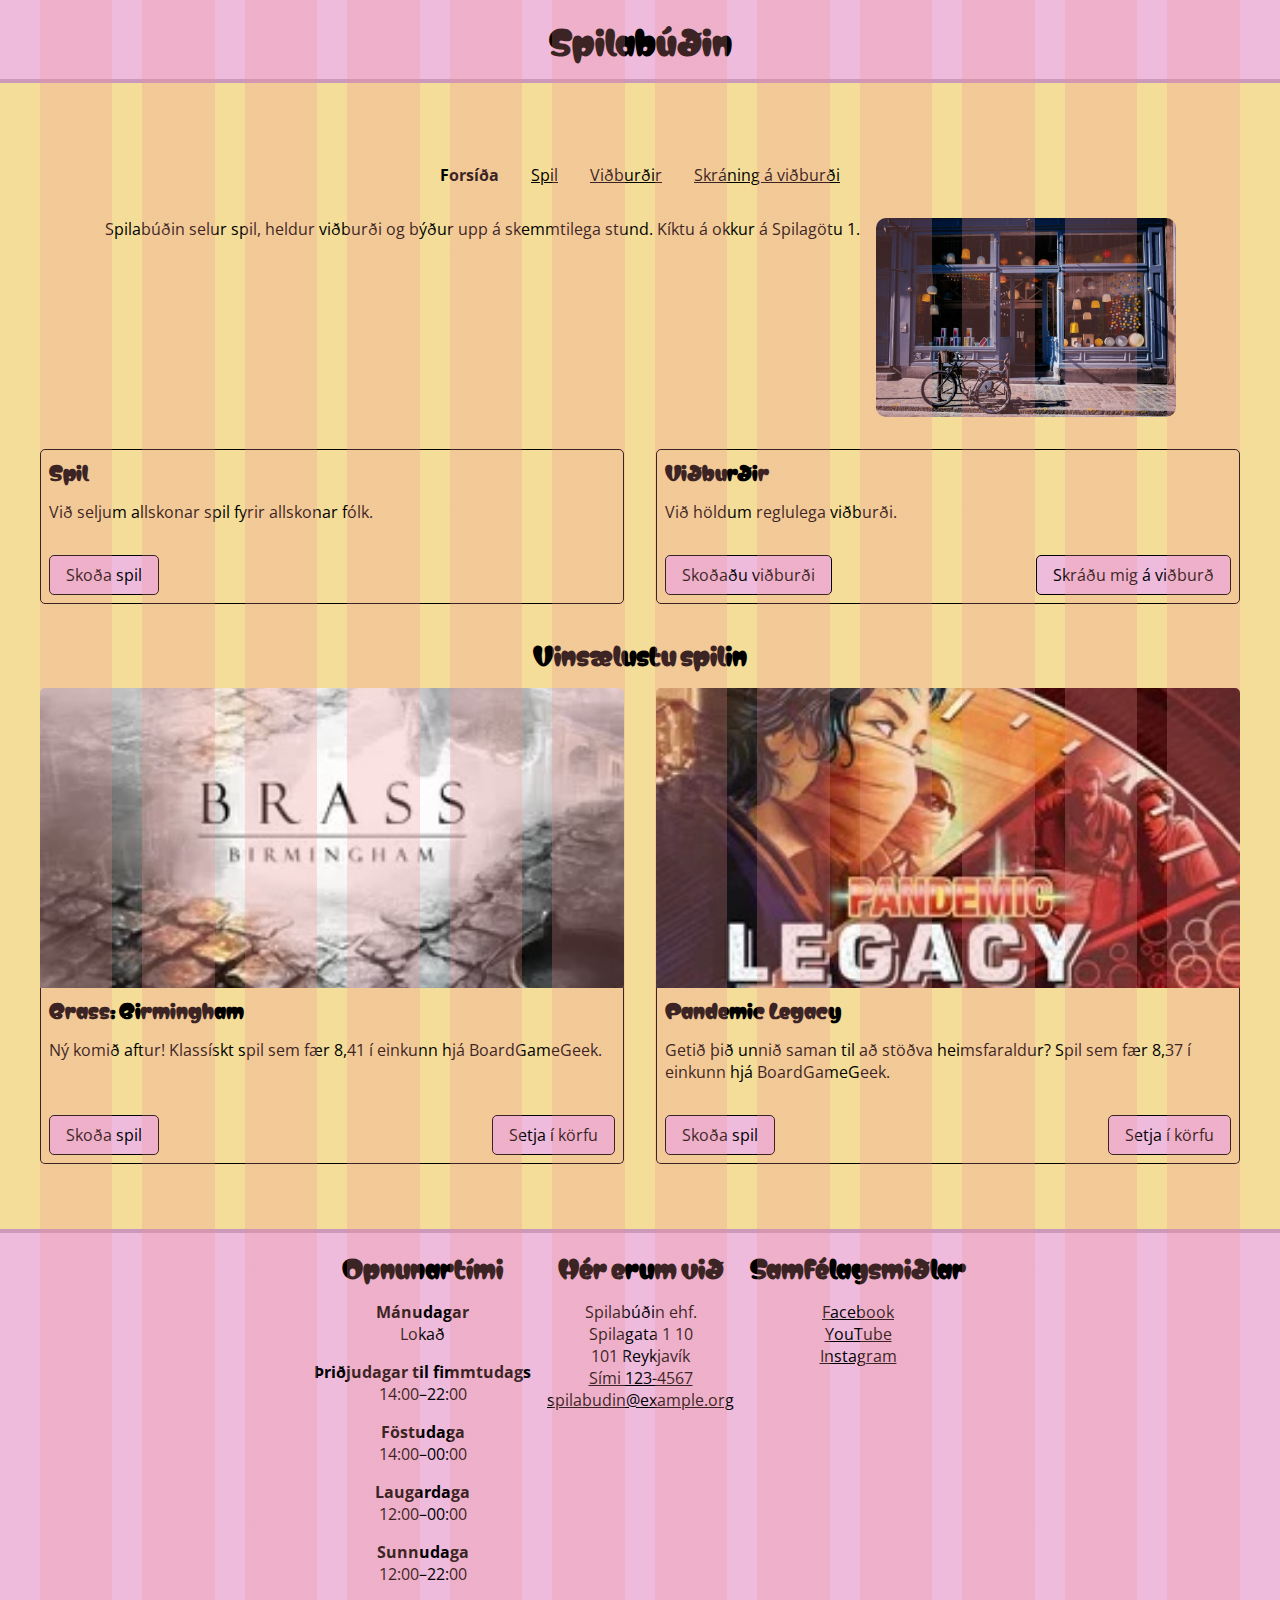
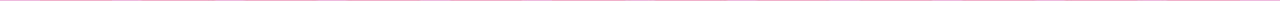
<file: index.html>
<!DOCTYPE html>
<html lang="is">

<head>
  <meta name="viewport" content="width=device-width, initial-scale=1">
  <meta charset="utf-8">
  <title>Spilabúðin</title>
  <link rel="stylesheet" href="./styles.css">
  <link rel="stylesheet" href="./grid.css">
  <meta name="description"
    content="Spilabúðin selur spil, heldur viðburði og býður upp á skemmtilega stund. Kíktu á okkur á Spilagötu 1.">
  <meta property="og:title" content="Spilabúðin">
  <meta property="og:description"
    content="Spilabúðin selur spil, heldur viðburði og býður upp á skemmtilega stund. Kíktu á okkur á Spilagötu 1.">
  <meta property="og:image" content="./myndir/sharing.jpg">
</head>

<body>
  <div class="fade">
  <div class="wrapper">
    
    <header>
      <h1>Spilabúðin</h1>
    </header>

    <p class="sr-only"><a href="#efni">Beint í efni</a></p>

    <div class="wrapper-content">
      <nav class="wrapper-nav">
        <ul>
          <li><strong>Forsíða</strong></li>
          <li><a href="sidur/spil.html">Spil</a></li>
          <li><a href="sidur/vidburdir.html">Viðburðir</a></li>
          <li><a href="sidur/skraning.html">Skráning á viðburði</a></li>
        </ul>
      </nav>

      <main id="efni" class="wrapper-main">
        <div class="content">

          <div class="intro">
            <img src="./myndir/spilabudin.jpg"
              alt="Inngangur að Spilabúðinni, blámálað hús með stórum gluggum. Í gluggunum eru litríkir hlutir. Fyrir framan húsið er hjól.">

            <p>Spilabúðin selur spil, heldur viðburði og býður upp á skemmtilega stund. Kíktu á okkur á Spilagötu 1.</p>
          </div>

          <div class="cards">
            <div class="content">
              <section class="card">
                <div class="content">
                  <h3 class="title">Spil</h3>
                  <div class="text">
                    <p>Við seljum allskonar spil fyrir allskonar fólk.</p>
                  </div>
                  <div class="actions">
                    <a href="./sidur/spil.html" class="button">Skoða spil</a>
                  </div>
                </div>
              </section>

              <section class="card">
                <div class="content">
                  <h3 class="title">Viðburðir</h3>
                  <div class="text">
                    <p>Við höldum reglulega viðburði.</p>
                  </div>
                  <div class="actions">
                    <a class="button" href="./sidur/vidburdir.html">Skoðaðu viðburði</a> <a class="button"
                      href="./sidur/skraning.html">Skráðu mig á viðburð</a>
                  </div>
                </div>
              </section>
            </div>
          </div>

          <div class="cards">
            <h2 class="title">Vinsælustu spilin</h2>
            <div class="content">
              <section class="card">
                <div class="image"><img src="./myndir/brass.jpg" alt="Mynd af boxi spilsins Brass: Birmingham"></div>
                <div class="content">
                  <h3 class="title">Brass: Birmingham</h3>
                  <div class="text">
                    <p>Ný komið aftur! Klassískt spil sem fær 8,41 í einkunn hjá BoardGameGeek.
                    </p>
                  </div>
                  <div class="actions">
                    <a href="./sidur/spil.html" class="button">Skoða spil</a>

                    <!-- Rétt leið til að útbúa form, þó ekkert virki... -->
                    <form method="post" action=".">
                      <input type="hidden" name="id" value="1">
                      <button class="button">Setja í körfu</button>
                    </form>
                  </div>
                </div>

              </section>

              <section class="card">
                <div class="image"><img class="image" src="./myndir/pandemic.jpg"
                    alt="Mynd af boxi spilsins Pandemic Legacy"></div>
                <div class="content">
                  <h3 class="title">Pandemic Legacy</h3>
                  <div class="text">
                    <p>Getið þið unnið saman til að stöðva heimsfaraldur? Spil sem fær 8,37 í einkunn hjá BoardGameGeek.
                    </p>
                  </div>
                  <div class="actions">
                    <a href="./sidur/spil.html" class="button">Skoða spil</a>

                    <form method="post" action=".">
                      <input type="hidden" name="id" value="1">
                      <button class="button">Setja í körfu</button>
                    </form>
                  </div>
                </div>

              </section>
            </div>
          </div>
        </div>
      </main>
    </div>

    <footer>
      <section>
        <h2>Opnunartími</h2>
        <dl>
          <dt>Mánudagar</dt>
          <dd>Lokað</dd>
          <dt>Þriðjudagar til fimmtudags</dt>
          <dd>14:00–22:00</dd>
          <dt>Föstudaga</dt>
          <dd>14:00–00:00</dd>
          <dt>Laugardaga</dt>
          <dd>12:00–00:00</dd>
          <dt>Sunnudaga</dt>
          <dd>12:00–22:00</dd>
        </dl>
      </section>

      <section>
        <h2>Hér erum við</h2>
        <ul>
          <li>Spilabúðin ehf.</li>
          <li>Spilagata 1 10</li>
          <li>101 Reykjavík</li>
          <li><a href="tel:1234567">Sími 123-4567</a></li>
          <li>
            <a href="mailto:spilabudin@example.org">spilabudin@example.org</a>
          </li>
        </ul>
      </section>

      <section>
        <h2>Samfélagsmiðlar</h2>
        <ul>
          <li><a href="https://www.facebook.com/HaskoliIslands/">Facebook</a></li>
          <li><a href="https://www.youtube.com/user/HIvarp">YouTube</a></li>
          <li><a href="https://www.instagram.com/haskoli_islands/">Instagram</a></li>
        </ul>
      </section>
    </footer>
  </div>
</div>

</body>

</html>
</file>
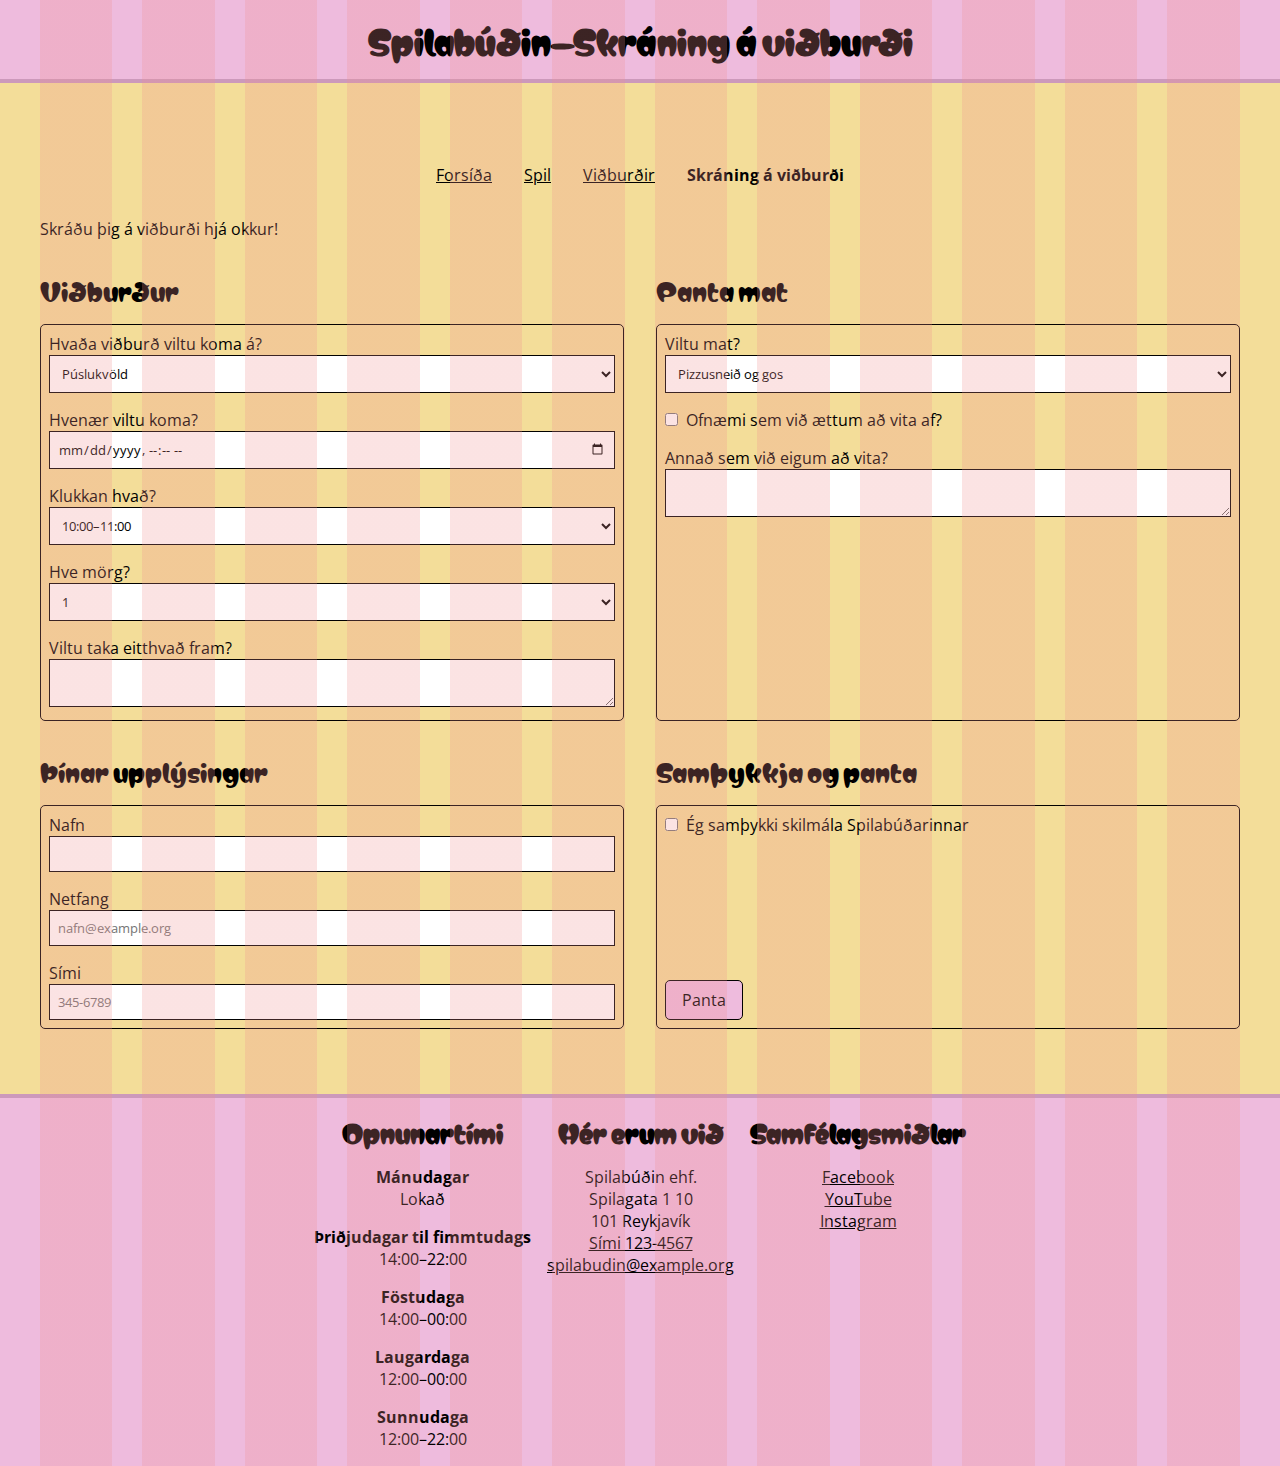
<file: sidur/skraning.html>
<!DOCTYPE html>
<html lang="is">

<head>
  <link rel="stylesheet" href="../grid.css">
  <link rel="stylesheet" href="../styles.css">
  <meta charset="utf-8">
  <title>Spilabúðin—Skráning á viðburði</title>
  <meta name="description"
    content="Spilabúðin selur spil, heldur viðburði og býður upp á skemmtilega stund. Kíktu á okkur á Spilagötu 1.">
  <meta property="og:title" content="Spilabúðin">
  <meta property="og:description"
    content="Spilabúðin selur spil, heldur viðburði og býður upp á skemmtilega stund. Kíktu á okkur á Spilagötu 1.">
  <meta property="og:image" content="./myndir/sharing.jpg">
</head>

<body>
  <div class="wrapper">

    <header>
      <h1>Spilabúðin—Skráning á viðburði</h1>
    </header>

    <p class="sr-only"><a href="#efni">Beint í efni</a></p>

    <div class="wrapper-content">
      <nav class="wrapper-nav">
        <ul>
          <li><a href="../index.html">Forsíða</a></li>
          <li><a href="./spil.html">Spil</a></li>
          <li><a href="./vidburdir.html">Viðburðir</a></li>
          <li><strong>Skráning á viðburði</strong></li>
        </ul>
      </nav>

      <main id="efni" class="wrapper-main">
        <div class="content">
          <p>Skráðu þig á viðburði hjá okkur!</p>

          <form method="GET" action=".">
            <div class="cards">
              <div class="content">
                <fieldset class="card">
                  <legend class="title">Viðburður</legend>
                  <div class="content">
                    <div>
                      <label for="event">Hvaða viðburð viltu koma á?</label>
                      <select id="event">
                        <option>Púslukvöld</option>
                        <option>Ticket to Ride</option>
                      </select>
                    </div>
                    <div>
                      <label for="when">Hvenær viltu koma?</label>
                      <input type="datetime-local" id="when" name="when">
                    </div>
                    <div>
                      <label for="time">Klukkan hvað?</label>
                      <select id="time">
                        <option>10:00–11:00</option>
                        <option>11:00–12:00</option>
                        <option>12:00–13:00</option>
                        <option>13:00–14:00</option>
                        <option>14:00–15:00</option>
                        <option>15:00–16:00</option>
                        <option>16:00–17:00</option>
                        <option>17:00–18:00</option>
                        <option>18:00–19:00</option>
                        <option>19:00–20:00</option>
                        <option>20:00–21:00</option>
                        <option>21:00–22:00</option>
                        <option>22:00–23:00</option>
                        <option>23:00–00:00</option>
                      </select>
                    </div>
                    <div>
                      <label for="size">Hve mörg?</label>
                      <select id="size">
                        <option>1</option>
                        <option>2</option>
                        <option>3</option>
                        <option>4</option>
                        <option>5</option>
                        <option>6</option>
                        <option>7</option>
                        <option>8</option>
                        <option>9</option>
                        <option>10</option>
                      </select>
                    </div>
                    <div>
                      <label for="special">Viltu taka eitthvað fram?</label>
                      <textarea id="special"></textarea>
                    </div>
                  </div>
                </fieldset>

                <fieldset class="card">
                  <legend class="title">Panta mat</legend>
                  <div class="content">
                    <div>
                      <label for="food">Viltu mat?</label>
                      <select id="food">
                        <option>Pizzusneið og gos</option>
                        <option>Kaffi og kaka</option>
                        <option>Engan mat</option>
                      </select>
                    </div>
                    <div>
                      <label>
                        <input type="checkbox" name="allergy">Ofnæmi sem við ættum að vita af?</label>
                    </div>
                    <div>
                      <label for="special-food">Annað sem við eigum að vita?</label>
                      <textarea id="special-food"></textarea>
                    </div>
                  </div>
                </fieldset>

                <fieldset class="card">
                  <legend class="title">Þínar upplýsingar</legend>
                  <div class="content">
                    <div>
                      <label for="name">Nafn</label>
                      <input id="name" type="text" required>
                    </div>
                    <div>
                      <label for="email">Netfang</label>
                      <input id="email" name="email" type="email" required placeholder="nafn@example.org">
                    </div>
                    <div>
                      <label for="phone">Sími</label>
                      <input id="phone" type="tel" required placeholder="345-6789">
                    </div>
                  </div>
                </fieldset>
                <fieldset class="card">
                  <legend class="title">Samþykkja og panta</legend>
                  <div class="content">
                    <div class="text">
                      <div>
                        <label>
                          <input type="checkbox" name="terms">Ég samþykki skilmála
                          Spilabúðarinnar</label>
                      </div>
                    </div>
                    <div class="actions">
                      <button class="button">Panta</button>
                    </div>
                  </div>
                </fieldset>
              </div>
            </div>
          </form>
        </div>
      </main>
    </div>

    <footer>
      <section>
        <h2>Opnunartími</h2>
        <dl>
          <dt>Mánudagar</dt>
          <dd>Lokað</dd>
          <dt>Þriðjudagar til fimmtudags</dt>
          <dd>14:00–22:00</dd>
          <dt>Föstudaga</dt>
          <dd>14:00–00:00</dd>
          <dt>Laugardaga</dt>
          <dd>12:00–00:00</dd>
          <dt>Sunnudaga</dt>
          <dd>12:00–22:00</dd>
        </dl>
      </section>

      <section>
        <h2>Hér erum við</h2>
        <ul>
          <li>Spilabúðin ehf.</li>
          <li>Spilagata 1 10</li>
          <li>101 Reykjavík</li>
          <li><a href="tel:1234567">Sími 123-4567</a></li>
          <li>
            <a href="mailto:spilabudin@example.org">spilabudin@example.org</a>
          </li>
        </ul>
      </section>

      <section>
        <h2>Samfélagsmiðlar</h2>
        <ul>
          <li><a href="https://www.facebook.com/HaskoliIslands/">Facebook</a></li>
          <li><a href="https://www.youtube.com/user/HIvarp">YouTube</a></li>
          <li><a href="https://www.instagram.com/haskoli_islands/">Instagram</a></li>
        </ul>
      </section>
    </footer>
  </div>
</body>

</html>
</file>
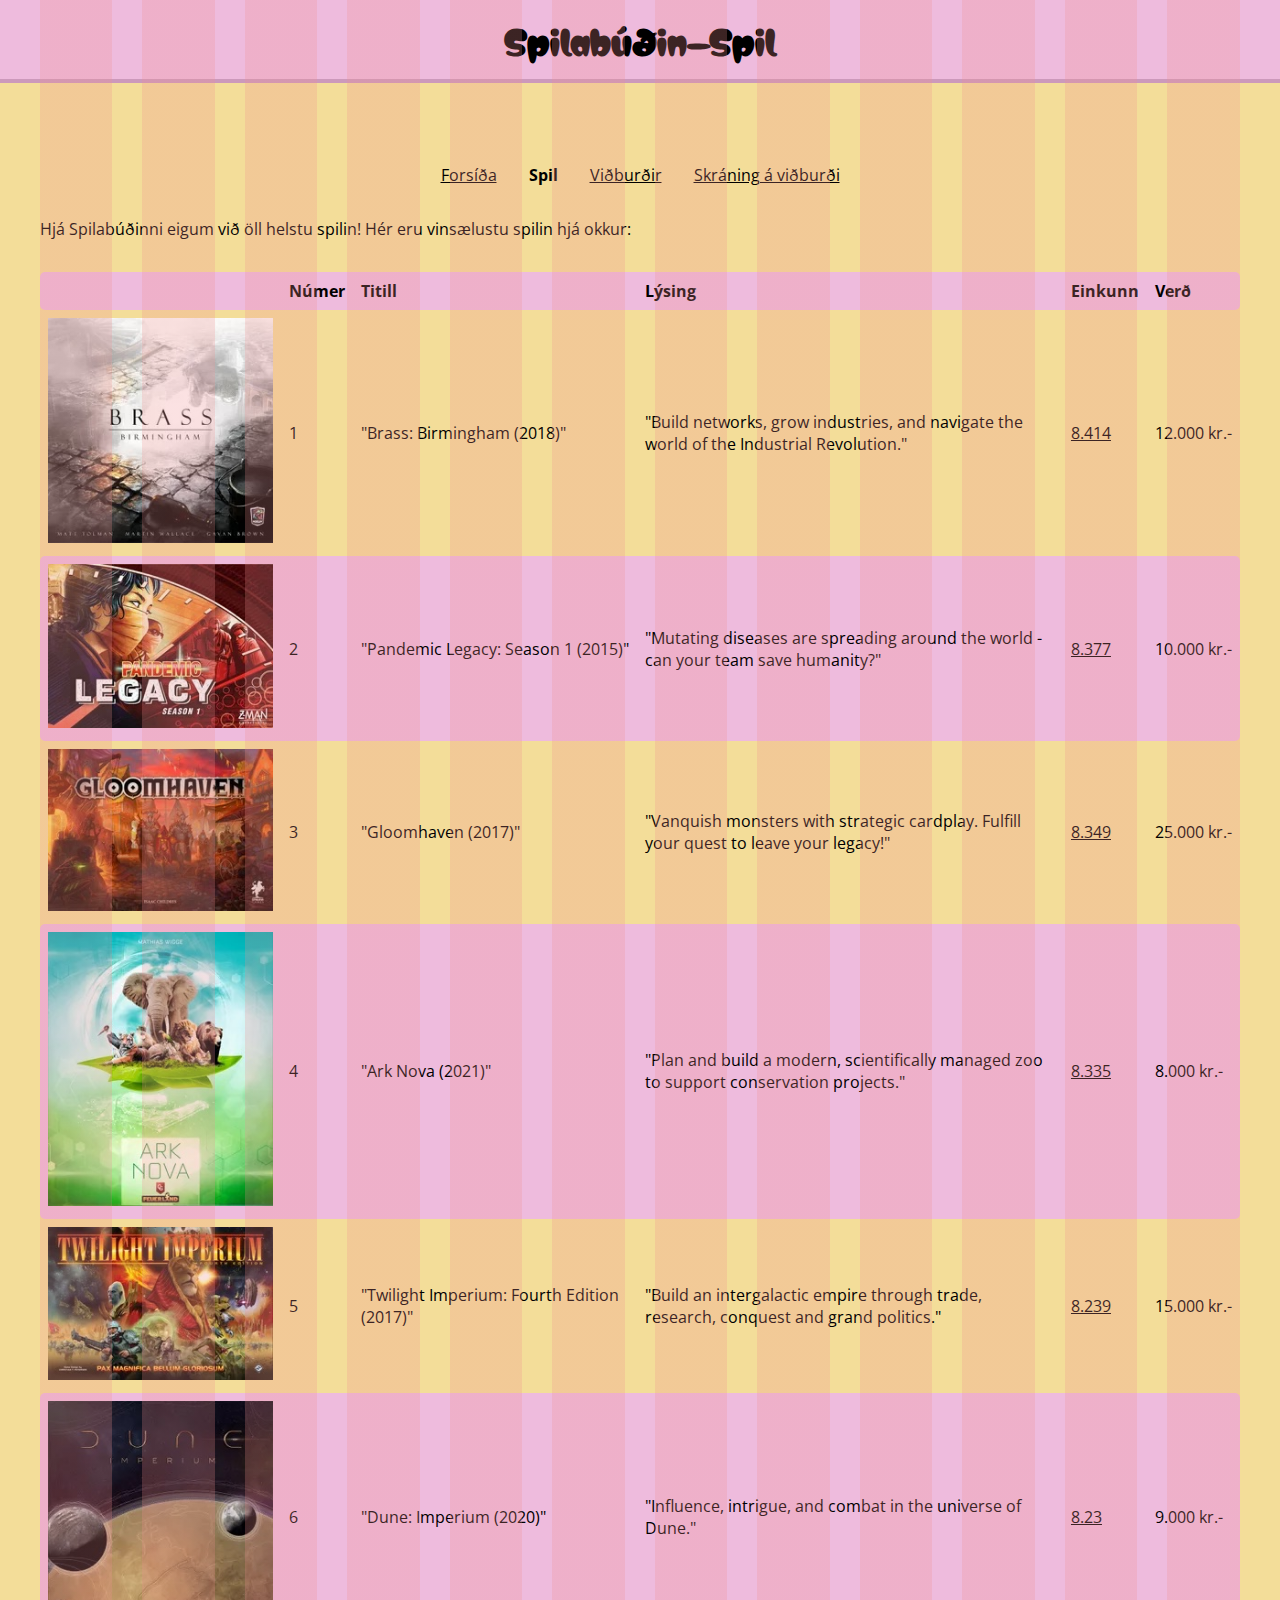
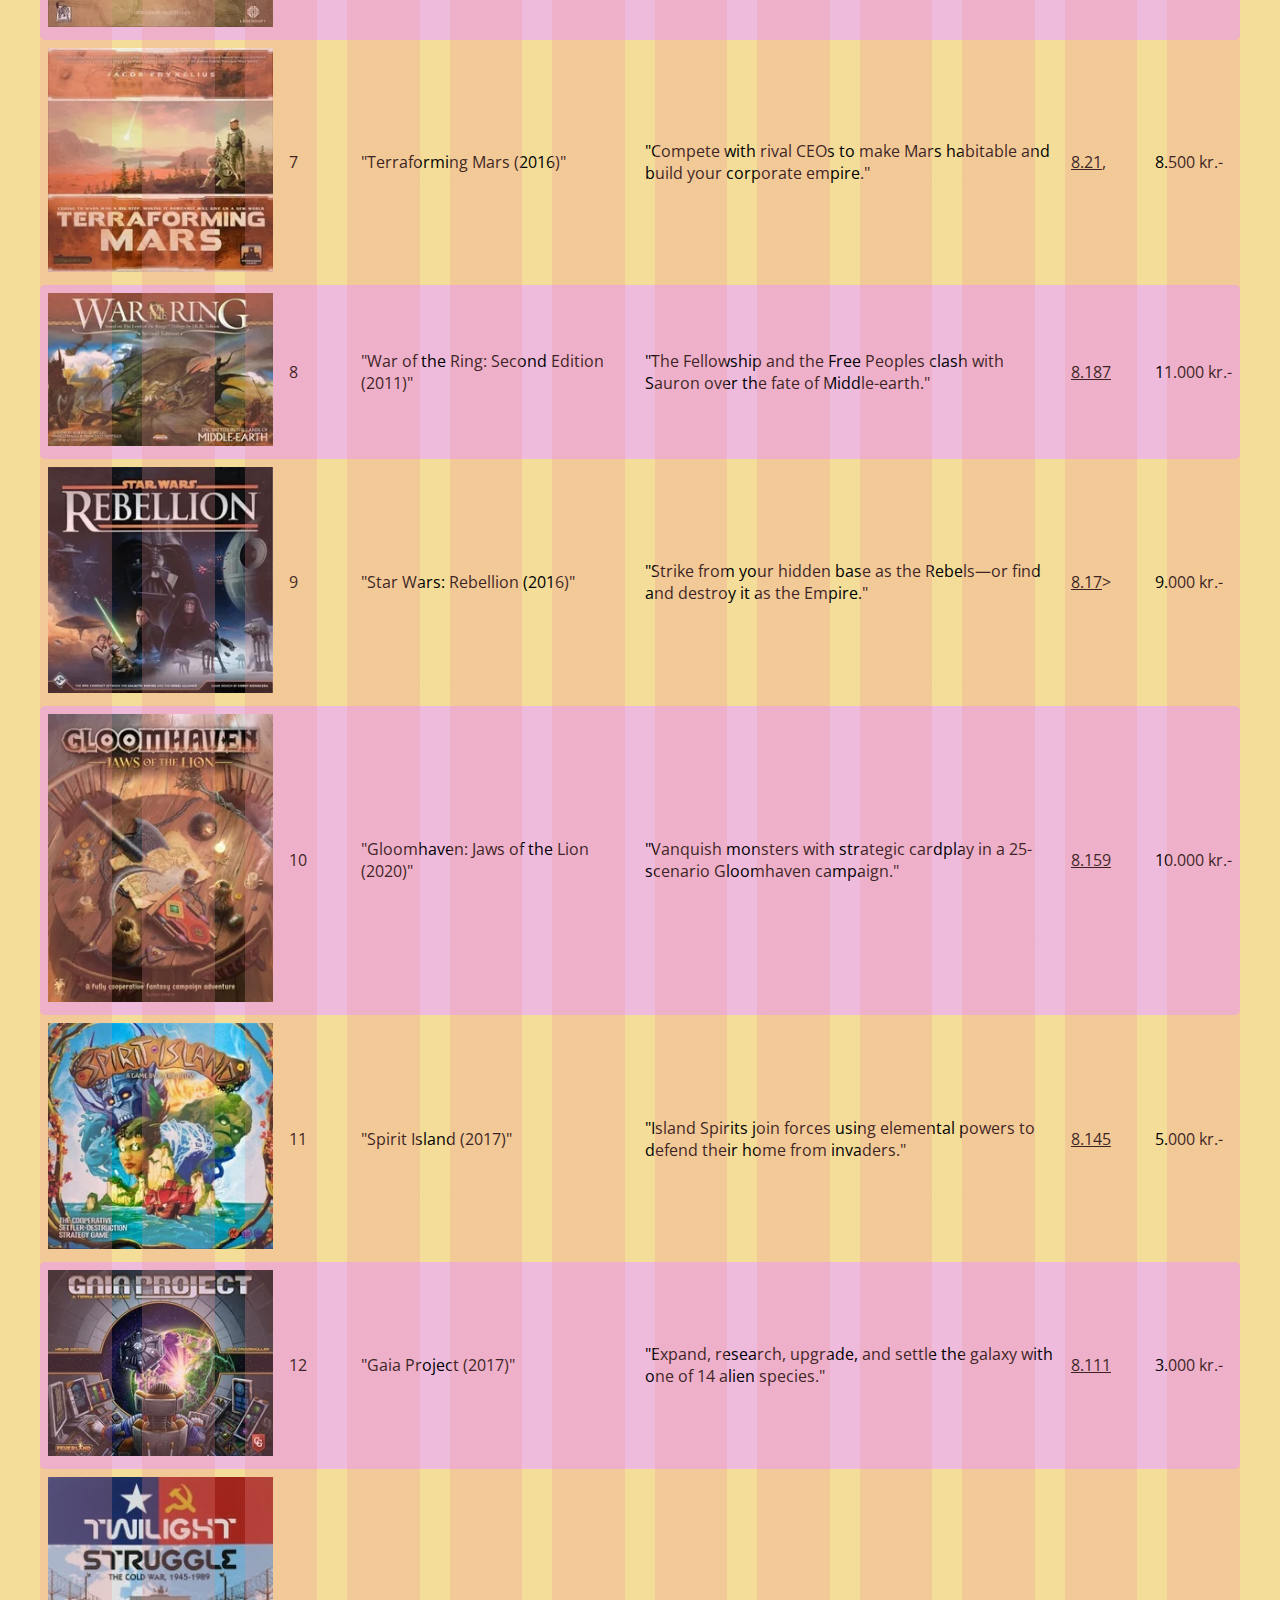
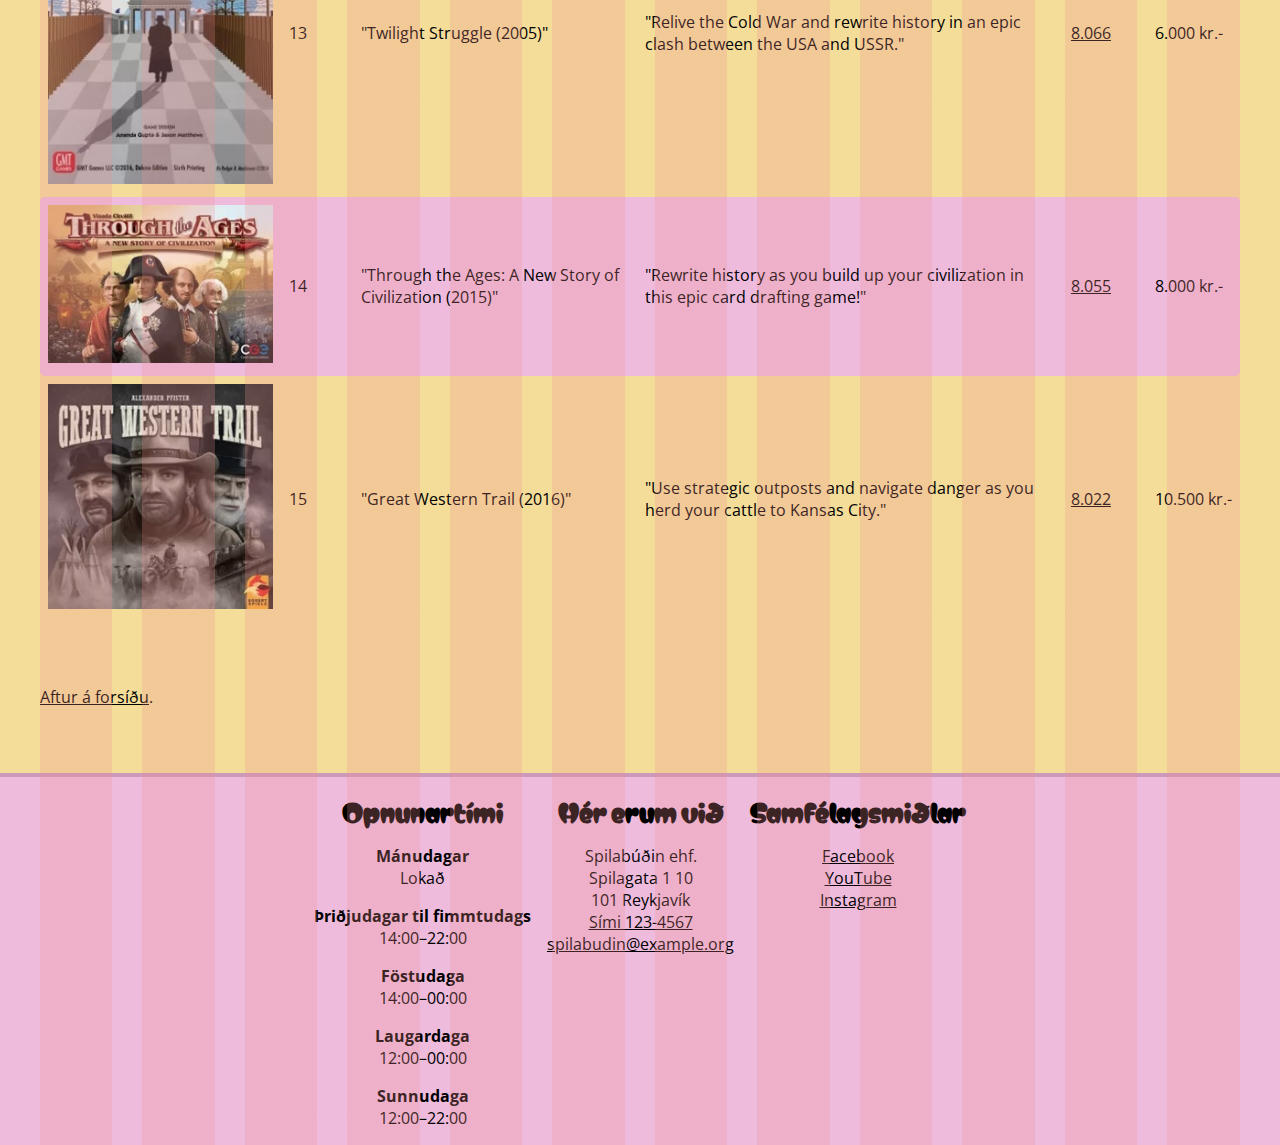
<file: sidur/spil.html>
<!DOCTYPE html>
<html lang="is">

<head>
  <link rel="stylesheet" href="../grid.css">
  <link rel="stylesheet" href="../styles.css">
  <meta charset="utf-8">
  <title>Spilabúðin—Spil</title>
  <meta name="description" content="Spilaúrval hjá Spilabúðinni">
  <meta property="og:title" content="Spilabúðin">
  <meta property="og:description" content="Spilaúrval hjá Spilabúðinni">
  <meta property="og:image" content="../myndir/sharing.jpg">
</head>

<body>
  
  <div class="wrapper">
    <header>
      <h1>Spilabúðin—Spil</h1>
    </header>

    <p class="sr-only"><a href="#efni">Beint í efni</a></p>

    <div class="wrapper-content">
      <nav class="wrapper-nav">
        <ul>
          <li><a href="../index.html">Forsíða</a></li>
          <li><strong>Spil</strong></li>
          <li><a href="./vidburdir.html">Viðburðir</a></li>
          <li><a href="./skraning.html">Skráning á viðburði</a></li>
        </ul>
      </nav>

      <main id="efni" class="wrapper-main">
        <div class="content">
          <p>Hjá Spilabúðinni eigum við öll helstu spilin! Hér eru vinsælustu spilin hjá okkur:</p>

          <table>
            <tr>
              <th></th>
              <th>Númer</th>
              <th>Titill</th>
              <th>Lýsing</th>
              <th>Einkunn</th>
              <th>Verð</th>
            </tr>
            <tr>
              <td><img src="../myndir/brass.jpg" alt=""></td>
              <td>1</td>
              <td>"Brass: Birmingham (2018)"</td>
              <td>"Build networks, grow industries, and navigate the world of the Industrial Revolution."</td>
              <td><a href="https://boardgamegeek.com/boardgame/224517/brass-birmingham">8.414</a></td>
              <td>12.000 kr.-</td>
            </tr>
            <tr>
              <td><img src="../myndir/pandemic.jpg" alt=""></td>
              <td>2</td>
              <td>"Pandemic Legacy: Season 1 (2015)"</td>
              <td> "Mutating diseases are spreading around the world - can your team save humanity?"</td>
              <td><a href="https://boardgamegeek.com/boardgame/161936/pandemic-legacy-season-1">8.377</a></td>
              <td>10.000 kr.-</td>
            </tr>
            <tr>
              <td><img src="../myndir/gloomhaven.jpg" alt=""></td>
              <td>3</td>
              <td>"Gloomhaven (2017)"</td>
              <td>"Vanquish monsters with strategic cardplay. Fulfill your quest to leave your legacy!"</td>
              <td><a href="https://boardgamegeek.com/boardgame/174430/gloomhaven">8.349</a></td>
              <td>25.000 kr.-</td>
            </tr>
            <tr>
              <td><img src="../myndir/arknova.jpg" alt=""></td>
              <td>4</td>
              <td>"Ark Nova (2021)"</td>
              <td>"Plan and build a modern, scientifically managed zoo to support conservation projects."</td>
              <td><a href="https://boardgamegeek.com/boardgame/342942/ark-nova">8.335</a></td>
              <td>8.000 kr.-</td>
            </tr>
            <tr>
              <td><img src="../myndir/twilight-imperium.jpg" alt=""></td>
              <td>5</td>
              <td>"Twilight Imperium: Fourth Edition (2017)"</td>
              <td>"Build an intergalactic empire through trade, research, conquest and grand politics."</td>
              <td><a href="https://boardgamegeek.com/boardgame/233078/twilight-imperium-fourth-edition">8.239</a></td>
              <td>15.000 kr.-</td>
            </tr>
            <tr>
              <td><img src="../myndir/dune.jpg" alt=""></td>
              <td>6</td>
              <td>"Dune: Imperium (2020)"</td>
              <td>"Influence, intrigue, and combat in the universe of Dune."</td>
              <td><a href="https://boardgamegeek.com/boardgame/316554/dune-imperium">8.23</a></td>
              <td>9.000 kr.-</td>
            </tr>
            <tr>
              <td><img src="../myndir/terraforming-mars.jpg" alt=""></td>
              <td>7</td>
              <td>"Terraforming Mars (2016)"</td>
              <td>"Compete with rival CEOs to make Mars habitable and build your corporate empire."</td>
              <td><a href="https://boardgamegeek.com/boardgame/167791/terraforming-mars">8.21</a>,</td>
              <td>8.500 kr.-</td>
            </tr>
            <tr>
              <td><img src="../myndir/war-of-the-ring.jpg" alt=""></td>
              <td>8</td>
              <td>"War of the Ring: Second Edition (2011)"</td>
              <td>"The Fellowship and the Free Peoples clash with Sauron over the fate of Middle-earth."</td>
              <td><a href="https://boardgamegeek.com/boardgame/115746/war-of-the-ring-second-edition">8.187</a></td>
              <td>11.000 kr.-</td>
            </tr>
            <tr>
              <td><img src="../myndir/star-wars.jpg" alt=""></td>
              <td>9</td>
              <td>"Star Wars: Rebellion (2016)"</td>
              <td>"Strike from your hidden base as the Rebels—or find and destroy it as the Empire."</td>
              <td><a href="https://boardgamegeek.com/boardgame/187645/star-wars-rebellion">8.17</a>></td>
              <td>9.000 kr.-</td>
            </tr>
            <tr>
              <td><img src="../myndir/gloomhaven-jaws.jpg" alt=""></td>
              <td>10</td>
              <td>"Gloomhaven: Jaws of the Lion (2020)"</td>
              <td>"Vanquish monsters with strategic cardplay in a 25-scenario Gloomhaven campaign."</td>
              <td><a href="https://boardgamegeek.com/boardgame/291457/gloomhaven-jaws-of-the-lion">8.159</a></td>
              <td>10.000 kr.-</td>
            </tr>
            <tr>
              <td><img src="../myndir/spirit-island.jpg" alt=""></td>
              <td>11</td>
              <td>"Spirit Island (2017)"</td>
              <td>"Island Spirits join forces using elemental powers to defend their home from invaders."</td>
              <td><a href="https://boardgamegeek.com/boardgame/162886/spirit-island">8.145</a></td>
              <td>5.000 kr.-</td>
            </tr>
            <tr>
              <td><img src="../myndir/gaia-project.jpg" alt=""></td>
              <td>12</td>
              <td>"Gaia Project (2017)"</td>
              <td>"Expand, research, upgrade, and settle the galaxy with one of 14 alien species."</td>
              <td><a href="https://boardgamegeek.com/boardgame/220308/gaia-project">8.111</a></td>
              <td>3.000 kr.-</td>
            </tr>
            <tr>
              <td><img src="../myndir/twilight-struggle.jpg" alt=""></td>
              <td>13</td>
              <td>"Twilight Struggle (2005)"</td>
              <td>"Relive the Cold War and rewrite history in an epic clash between the USA and USSR."</td>
              <td><a href="https://boardgamegeek.com/boardgame/12333/twilight-struggle">8.066</a></td>
              <td>6.000 kr.-</td>
            </tr>
            <tr>
              <td><img src="../myndir/through-the-ages.jpg" alt=""></td>
              <td>14</td>
              <td>"Through the Ages: A New Story of Civilization (2015)"</td>
              <td>"Rewrite history as you build up your civilization in this epic card drafting game!"</td>
              <td><a
                  href="https://boardgamegeek.com/boardgame/182028/through-the-ages-a-new-story-of-civilization">8.055</a>
              <td>8.000 kr.-</td>
            </tr>
            <tr>
              <td><img src="../myndir/great-western-trail.jpg" alt=""></td>
              <td>15</td>
              <td>"Great Western Trail (2016)"</td>
              <td>"Use strategic outposts and navigate danger as you herd your cattle to Kansas City."</td>
              <td><a href="https://boardgamegeek.com/boardgame/193738/great-western-trail">8.022</a></td>
              <td>10.500 kr.-</td>
            </tr>
          </table>

          <p class="back"><a href="../index.html">Aftur á forsíðu</a>.</p>
        </div>
      </main>
    </div>

    <footer>
      <section>
        <h2>Opnunartími</h2>
        <dl>
          <dt>Mánudagar</dt>
          <dd>Lokað</dd>
          <dt>Þriðjudagar til fimmtudags</dt>
          <dd>14:00–22:00</dd>
          <dt>Föstudaga</dt>
          <dd>14:00–00:00</dd>
          <dt>Laugardaga</dt>
          <dd>12:00–00:00</dd>
          <dt>Sunnudaga</dt>
          <dd>12:00–22:00</dd>
        </dl>
      </section>

      <section>
        <h2>Hér erum við</h2>
        <ul>
          <li>Spilabúðin ehf.</li>
          <li>Spilagata 1 10</li>
          <li>101 Reykjavík</li>
          <li><a href="tel:1234567">Sími 123-4567</a></li>
          <li>
            <a href="mailto:spilabudin@example.org">spilabudin@example.org</a>
          </li>
        </ul>
      </section>

      <section>
        <h2>Samfélagsmiðlar</h2>
        <ul>
          <li><a href="https://www.facebook.com/HaskoliIslands/">Facebook</a></li>
          <li><a href="https://www.youtube.com/user/HIvarp">YouTube</a></li>
          <li><a href="https://www.instagram.com/haskoli_islands/">Instagram</a></li>
        </ul>
      </section>
    </footer>
  </div>

</body>

</html>
</file>
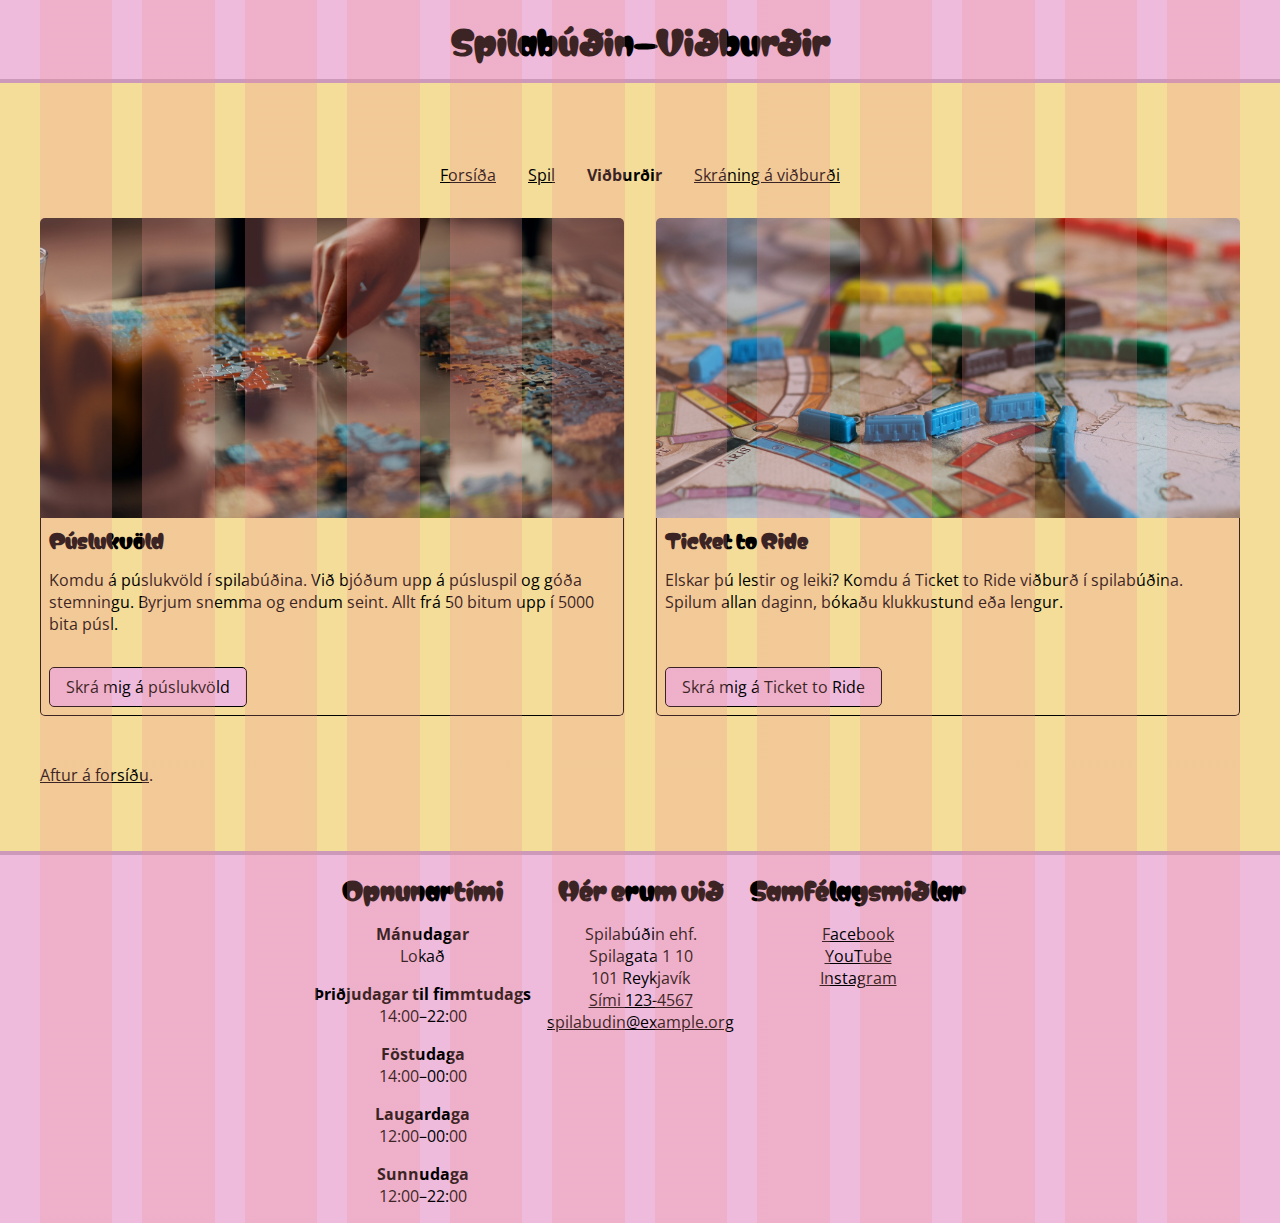
<file: sidur/vidburdir.html>
<!DOCTYPE html>
<html lang="is">

<head>
  <link rel="stylesheet" href="../grid.css">
  <link rel="stylesheet" href="../styles.css">
  <meta charset="utf-8">
  <title>Spilabúðin—Viðburðir</title>
  <meta name="description" content="Næstu viðburðir hjá Spilabúðinni.">
  <meta property="og:title" content="Spilabúðin">
  <meta property="og:description" content="Næstu viðburðir hjá Spilabúðinni.">
  <meta property="og:image" content="./myndir/sharing.jpg">
</head>

<body>
  <div class="wrapper">
    <header>
      <h1>Spilabúðin—Viðburðir</h1>
    </header>

    <p class="sr-only"><a href="#efni">Beint í efni</a></p>

    <div class="wrapper-content">
      <nav class="wrapper-nav">
        <ul>
          <li><a href="../index.html">Forsíða</a></li>
          <li><a href="./spil.html">Spil</a></li>
          <li><strong>Viðburðir</strong></li>
          <li><a href="./skraning.html">Skráning á viðburði</a></li>
        </ul>
      </nav>

      <main id="efni" class="wrapper-main">
        <div class="content">
          <div class="cards">
            <div class="content">
              <section class="card">
                <div class="image">
                  <img src="../myndir/puzzle.jpg"
                    alt="Mynd af borði með hálfkláruðu púsluspili, hönd bendir á stakt púsl.">
                </div>
                <div class="content">
                  <h3 class="title">Púslukvöld</h3>
                  <div class="text">
                    <p>Komdu á púslukvöld í spilabúðina. Við bjóðum upp á púsluspil og góða stemningu. Byrjum snemma og
                      endum
                      seint.
                      Allt frá 50 bitum upp í 5000 bita púsl.</p>
                  </div>
                  <div class="actions">
                    <a href="./skraning.html" class="button">Skrá mig á púslukvöld</a>
                  </div>
                </div>
              </section>
              <section class="card">
                <div class="image">
                  <img src="../myndir/ticket-to-ride.jpg"
                    alt="Mynd af spilaborði Ticket to Ride, hönd setur niður lestarvagn.">
                </div>
                <div class="content">
                  <h3 class="title">Ticket to Ride</h3>
                  <div class="text">
                    <p>Elskar þú lestir og leiki? Komdu á Ticket to Ride viðburð í spilabúðina. Spilum allan daginn,
                      bókaðu
                      klukkustund eða lengur.</p>
                  </div>
                  <div class="actions">
                    <a href="./skraning.html" class="button">Skrá mig á Ticket to Ride</a>
                  </div>
                </div>
              </section>
            </div>
          </div>

          <p class="back"><a href="../index.html">Aftur á forsíðu</a>.</p>
        </div>
      </main>
    </div>

    <footer>
      <section>
        <h2>Opnunartími</h2>
        <dl>
          <dt>Mánudagar</dt>
          <dd>Lokað</dd>
          <dt>Þriðjudagar til fimmtudags</dt>
          <dd>14:00–22:00</dd>
          <dt>Föstudaga</dt>
          <dd>14:00–00:00</dd>
          <dt>Laugardaga</dt>
          <dd>12:00–00:00</dd>
          <dt>Sunnudaga</dt>
          <dd>12:00–22:00</dd>
        </dl>
      </section>

      <section>
        <h2>Hér erum við</h2>
        <ul>
          <li>Spilabúðin ehf.</li>
          <li>Spilagata 1 10</li>
          <li>101 Reykjavík</li>
          <li><a href="tel:1234567">Sími 123-4567</a></li>
          <li>
            <a href="mailto:spilabudin@example.org">spilabudin@example.org</a>
          </li>
        </ul>
      </section>

      <section>
        <h2>Samfélagsmiðlar</h2>
        <ul>
          <li><a href="https://www.facebook.com/HaskoliIslands/">Facebook</a></li>
          <li><a href="https://www.youtube.com/user/HIvarp">YouTube</a></li>
          <li><a href="https://www.instagram.com/haskoli_islands/">Instagram</a></li>
        </ul>
      </section>
    </footer>
  </div>
</body>

</html>
</file>
<file: grid.css>
/* https://css-tricks.com/building-css-grid-overlay/ */
:root {
  --grid-color: hsla(0, 75%, 75%, 0.25);
  --grid-repeating-width: calc(100% / var(--columns));
  --grid-column-width: calc((100% / var(--columns)) - var(--gutter));
  --grid-background-width: calc(100% + var(--gutter));
  --grid-background-columns: repeating-linear-gradient(
    to right,
    var(--grid-color),
    var(--grid-color) var(--grid-column-width),
    transparent var(--grid-column-width),
    transparent var(--grid-repeating-width)
  );
}

html {
  position: relative;
}

html::before {
  content: '';

  position: absolute;
  top: 0;
  right: 0;
  bottom: 0;
  left: 0;
  
  margin-right: auto;
  margin-left: auto;
  
  width: calc(100% - (2 * var(--offset)));
  max-width: var(--max-width);
  min-height: 100vh;
  background-image: var(--grid-background-columns);
  background-size: var(--grid-background-width) 100%;
  z-index: 1000;
  pointer-events: none;
}
</file>
<file: styles.css>
/* Setjum inn „reset“ sem fjarlægir margin og padding af öllu */
* {
  margin: 0;
  padding: 0;
}

html {
  background-color: var(--color-background-primary);
}

/* Reiknum stærð á öllum boxum sem border-box */
html {
  box-sizing: border-box;
}
/* og látum erfast á allt */
*,
*:before,
*:after {
  box-sizing: inherit;
}

/* hjálpar class sem felur sjónrænt en skjálesarar lesa */
.sr-only:not(:focus):not(:active) {
  clip: rect(0 0 0 0);
  clip-path: inset(50%);
  height: 1px;
  overflow: hidden;
  position: absolute;
  white-space: nowrap;
  width: 1px;
}

/* Stillingar */

:root {
  --font-size-base: 16px;
  --font-size-headings: 1.5rem;

  /* Grunn bilið okkar er 1rem == 16px */
  --spacing: 1rem;

  /* Hámarks og lágmarks breidd á efni */
  --max-width: 1200px;
  --min-width-image: 200px;
  --max-width-image: 300px;
  --max-width-footer-section: 250px;

  /* Border breiddir */
  --border-width: 1px;
  --border-radius-regular: 5px;
  --border-radius-image: 10px;
  --border-regular: 1px solid #000; /* todo longhand */
  --border-with-background: 4px solid #cc99bb;

  /* Bil á milli „stærri“ eininga (header, efnisbox, footer) */
  --vertical-space: calc(var(--gutter) * 1);
  --vertical-space-large: calc(var(--gutter) * 1.5);

  /* Grid stillingar */
  --columns: 12;
  --gutter: 30px;
  --offset: 20px;

  /* Transitions */
  --transition-time-short: 300ms;
  --transition-time-long: 600ms;
  --transition-timing-function: ease-in-out;

  /* Litir */
  /** Litir með nafni **/
  --color-yellow: #f3dd99;
  --color-white: #ffffff;
  --color-purple: #eebbdd;
  --color-purple-dark: #cc99bb;

  /** Litir með notkun **/
  --color-background-primary: var(--color-yellow);
  --color-background-secondary: var(--color-purple);
  --color-background-form: var(--color-white);
  --color-border-with-background: var(--color-purple-dark);

  /* Letur stillingar */
  --font-base-size: 1rem;
  --font-family-base: 'Open Sans', Arial, Helvetica, sans-serif;
  --font-family-heading: 'Matemasie-Regular', 'Comic Sans MS', cursive;
}

/* Almennt */

/** Letur og stærðir **/

/*** Grunnstærð er 16px ***/
html {
  font-size: var(--font-size-base);
}

/*** Leturgerðir sem við sækjum úr fonts/ möppu ***/
@font-face {
  font-family: 'Matemasie-Regular';
  font-style: normal;
  font-weight: 400;
  font-display: swap;
  src: url('./fonts/Matemasie-Regular.ttf') format('woff2');
}

@font-face {
  font-family: 'Open Sans';
  font-style: normal;
  font-weight: 400;
  font-display: swap;
  src: url('./fonts/OpenSans-VariableFont_wdth\,wght.ttf') format('woff2');
}

@font-face {
  font-family: 'Open Sans';
  font-weight: 700;
  src: url('./fonts/OpenSans-VariableFont_wdth\,wght.ttf') format('woff2');
}

/*** Allt meginmál notar open sans ***/
html,
input,
select,
button {
  font-family: var(--font-family-base);
}

/*** Allar fyrirsagnir nota Matemasie regular ***/
h1,
h2,
h3,
legend {
  font-family: var(--font-family-heading);
}

/** Lætur myndir aldrei taka meira pláss en foreldri skilgreinir **/
img {
  max-width: 100%;
}

/** Litur á hlekkjum erfist frá foreldri **/
a {
  color: inherit;
  transition: color 500ms;
}

a:hover {
color: #ffffff;
background-color: #000;

}

/** „Til baka á forsíðu“ hlekkur **/
.back {
  margin-top: var(--spacing);
}

/** Almennt takka útlit, getur virkað á bæði <a> og <button> **/
.button {
  display: inline-block;
  padding: calc(var(--spacing) * 0.5) var(--spacing);
  border: var(--border-regular);
  border-radius: var(--border-radius-regular);
  border-width: var(--border-width);

  background-color: var(--color-background-secondary);
  font-size: 1rem;
  text-decoration: none;
}

body {
  animation: fade ease 1.5s;
}

@keyframes fade {
  from{ opacity: 0;}
  to {opacity: 1;}
}


/**
 * Eftirfarandi setur upp grunn umbrot (layout) síðu með flexbox.
 * Við förum yfir flexbox í viku 4 en þangað til er hægt að nota þetta
 * sem grunn og án breytinga.
 * Athugið að til þess að þetta virki þar að setja <div class="wrapper"> utan um allt efni 
 * innan <body>.
 */
.wrapper {
/* notum grind hér til að setja upp bil á milli header, meginmáls og fóts */

display: grid;
grid-template-rows: auto;
grid-template-columns: 100%;

/* grid items eru miðjuð */

justify-items: center;
gap: var(--vertical-space);

width: 100%;
min-height: 100vh;

background-color: var(--color-background-primary);
}

@media (max-width: 800px) {
  .wrapper {
    gap: var(--vertical-space-large);
  }
}

.wrapper .wrapper-content {
  width: var(--width-offset);
  max-width: var(--max-width);
}

.wrapper .wrapper-nav {
  margin-bottom: var(--spacing);
}



/* Það sem fylgir er tillaga að uppbyggingu á selectorum fyrir verkefnið */


@media (min-width:700px) {
  
  .wrapper {
    display: grid;
    gap: var(--vertical-space-large);
   

  }

  .wrapper .wrapper-content {
    display: grid;
    margin: var(--offset);
  }
   
  .wrapper-nav {
    display: flex;
    justify-content: center;
  }

  .wrapper-nav ul {
    display: flex;
    justify-content: center;
  }

  .wrapper-nav ul li {
    margin: 1rem;
    white-space: nowrap;
    justify-content: center;
    text-align: center;
    
  }




}



@media (max-width: 500px) {

  .wrapper {
    display: flex;
    flex-direction: column;
    width: 100%;
    max-width: 100%;
  }

  .wrapper .wrapper-content {
    flex-direction: column;
    margin-left: 1rem;
    margin-right: 1rem;
  }

  .wrapper .intro {
    flex-direction: column;
    justify-content: center;
    align-items: center;
  }

  .wrapper .intro p {
    justify-content: center;
    align-items: center;
  }

  .wrapper-nav {
    display: flex;
    justify-content: center;
  }

  .wrapper-nav ul {
    display: flex;
    justify-content: center;
  }

  .wrapper-nav ul li {
    margin: 1rem;
  }

.wrapper-main .cards {
  width: 100%;
}


  footer {
    flex-direction: column;
    padding: 2rem;
    justify-content: center;
    align-items: center;
    
  }
}

@media (max-width:320px) {
 
  .wrapper {
    display: flex;
    flex-direction: column;
    width: 100%;
    max-width: 100%;
  }

  .wrapper .wrapper-content {
    flex-direction: column;
    margin-left: 1rem;
    margin-right: 1rem;
    
  }

  .wrapper-main .intro {
    flex-direction: column;
  }

  .wrapper-nav ul {
  display: flex;
  flex-wrap: wrap;
  justify-content: center;
  gap: 1rem;
  }

  

  .wrapper-main .content  {
    flex-direction: column;
    
  }

  .wrapper-main .card {
    width: 100%;
  }

  footer {
    flex-direction: column;
    padding: 2rem;
  }



  /* Spilasíða */
  .wrapper-main tr  {
    display: flex;
    flex-direction: column;

  }
}



  /**Spilasíða**/





/** Haus á síðum **/

header {
  padding: var(--spacing) calc(var(--spacing) * 1.5);
  width: 100%;

  background-color: var(--color-background-secondary);
  border-bottom: var(--border-with-background);
  text-align: center;
}

/** Valmynd **/

nav {
}

nav ul {
  list-style: none;
}

nav ul li {
  margin-bottom: calc(var(--spacing) / 2);
  text-align: left;
}

/** Meginmál og efni forsíðu **/

main {
  width: 100%;
}

/**
 * notum þetta til að fá bil á milli eininga _almennt_
 * en ekki að hver eining þurfi að huga að bili
 */
main > .content {
  display: flex;
  flex-direction: column;
  gap: calc(var(--spacing) * 2);
}

/*** Inngangsefni á forsíðu ***/

.intro {
  display: flex;
  justify-content: center;
  gap: var(--spacing);
}

.intro img {
  order: 1;

  max-width: var(--max-width-image);
  border-radius: var(--border-radius-image);
}

/** Cards **/

.cards {
  display: flex;
  flex-direction: column;
  gap: var(--spacing);
}

.cards > .title {
  width: 100%;
  text-align: center;
}

.cards > .content {
  display: flex;
  justify-content: center;
  gap: calc(var(--spacing) * 2);
  flex-wrap: wrap;

  width: 100%;
}

/** Card **/

.card {
  display: flex;
  flex-direction: column;

  /* hér verðum við að reikna út breidd svo að flex-wrap virki */
  width: calc(50% - var(--spacing));
}

.card > .image {
  width: 100%;
}

.card > .image img {
  display: block;

  border-top-left-radius: var(--border-radius-regular);
  border-top-right-radius: var(--border-radius-regular);
  width: 100%;
  height: 300px;
  object-fit: cover;
  object-position: 50% 50%;
}

.card > .content {
  flex: 1;

  display: flex;
  flex-direction: column;
  gap: var(--spacing);

  padding: calc(var(--spacing) / 2);
  border: var(--border-regular);
  border-top: 0;
  border-bottom-left-radius: var(--border-radius-regular);
  border-bottom-right-radius: var(--border-radius-regular);
}

/**
 * notum nýja selectora! brotið niður
 * .card            <- veljum öll .card
 * :not(            <- nema, við viljum ef _ekki_...
 *   :has(> .image) <- .image sem strangt barn .card
 * )                <- endir á :not()
 * > .content       <- sem er strax barn af .card
 * Þ.e.a.s. fyrir .card sem hefur ekki .image, setja border + radíus á allt .content
 */
.card:not(:has(> .image)) > .content {
  border: var(--border-regular);
  border-radius: var(--border-radius-regular);
}

.card > .content > .text {
  flex: 1;
}

.card > .content > .actions {
  display: flex;
  justify-content: space-between;
  gap: var(--spacing);

  margin-top: var(--spacing);
}

/** Fótur **/

footer {
  display: flex;
  justify-content: center;
  gap: var(--spacing);

  padding-top: var(--spacing);
  border-top: 4px solid var(--color-border-with-background);
  width: 100%;

  background-color: var(--color-background-secondary);
  text-align: center;
}

footer > section {
  max-width: var(--max-width-footer-section);
}

footer ul {
  list-style: none;
}

footer h2 {
  margin-bottom: var(--spacing);
}

/*** Opnunartími ***/

dt {
  font-weight: bold;
}

dd {
  margin-bottom: var(--spacing);
}

/** Spilasíða, töflustílar **/

table {
  margin-bottom: var(--spacing);
  border-spacing: 0;
}

table th,
table td {
  padding: calc(var(--spacing) / 2);
  text-align: left;
}

table tr th:first-child,
table tr td:first-child {
  border-top-left-radius: var(--border-radius-regular);
  border-bottom-left-radius: var(--border-radius-regular);
}

table tr th:last-child,
table tr td:last-child {
  border-top-right-radius: var(--border-radius-regular);
  border-bottom-right-radius: var(--border-radius-regular);
}

table tbody tr:nth-child(2n + 1) {
  background-color: var(--color-background-secondary);
}

table img {
  width: 100%;
  min-width: var(--min-width-image);
  max-width: var(--max-width-image);
}

table td:last-child {
  white-space: nowrap;
}

/** Viðburðir **/

.event {
  clear: left;

  width: 100%;
  margin-bottom: calc(var(--spacing) * 2);
}

.event .title {
  margin-bottom: var(--spacing);
}

.event .content {
  width: 100%;
}

.event img {
  float: left;

  margin-right: var(--spacing);
  margin-bottom: var(--spacing);
}

.event .register {
  clear: both;
}

/** Skráningarform **/

fieldset {
  border: 0;
}

fieldset legend {
  margin-bottom: var(--spacing);
  font-size: var(--font-size-headings);
}

fieldset input,
fieldset select,
fieldset textarea {
  padding: calc(var(--spacing) * 0.5);
  width: 100%;
  border: var(--border-regular);

  background-color: var(--color-background-form);
}

fieldset input[type='checkbox'] {
  display: inline-block;
  margin-right: calc(var(--spacing) * 0.5);
  width: auto;
}
</file>
